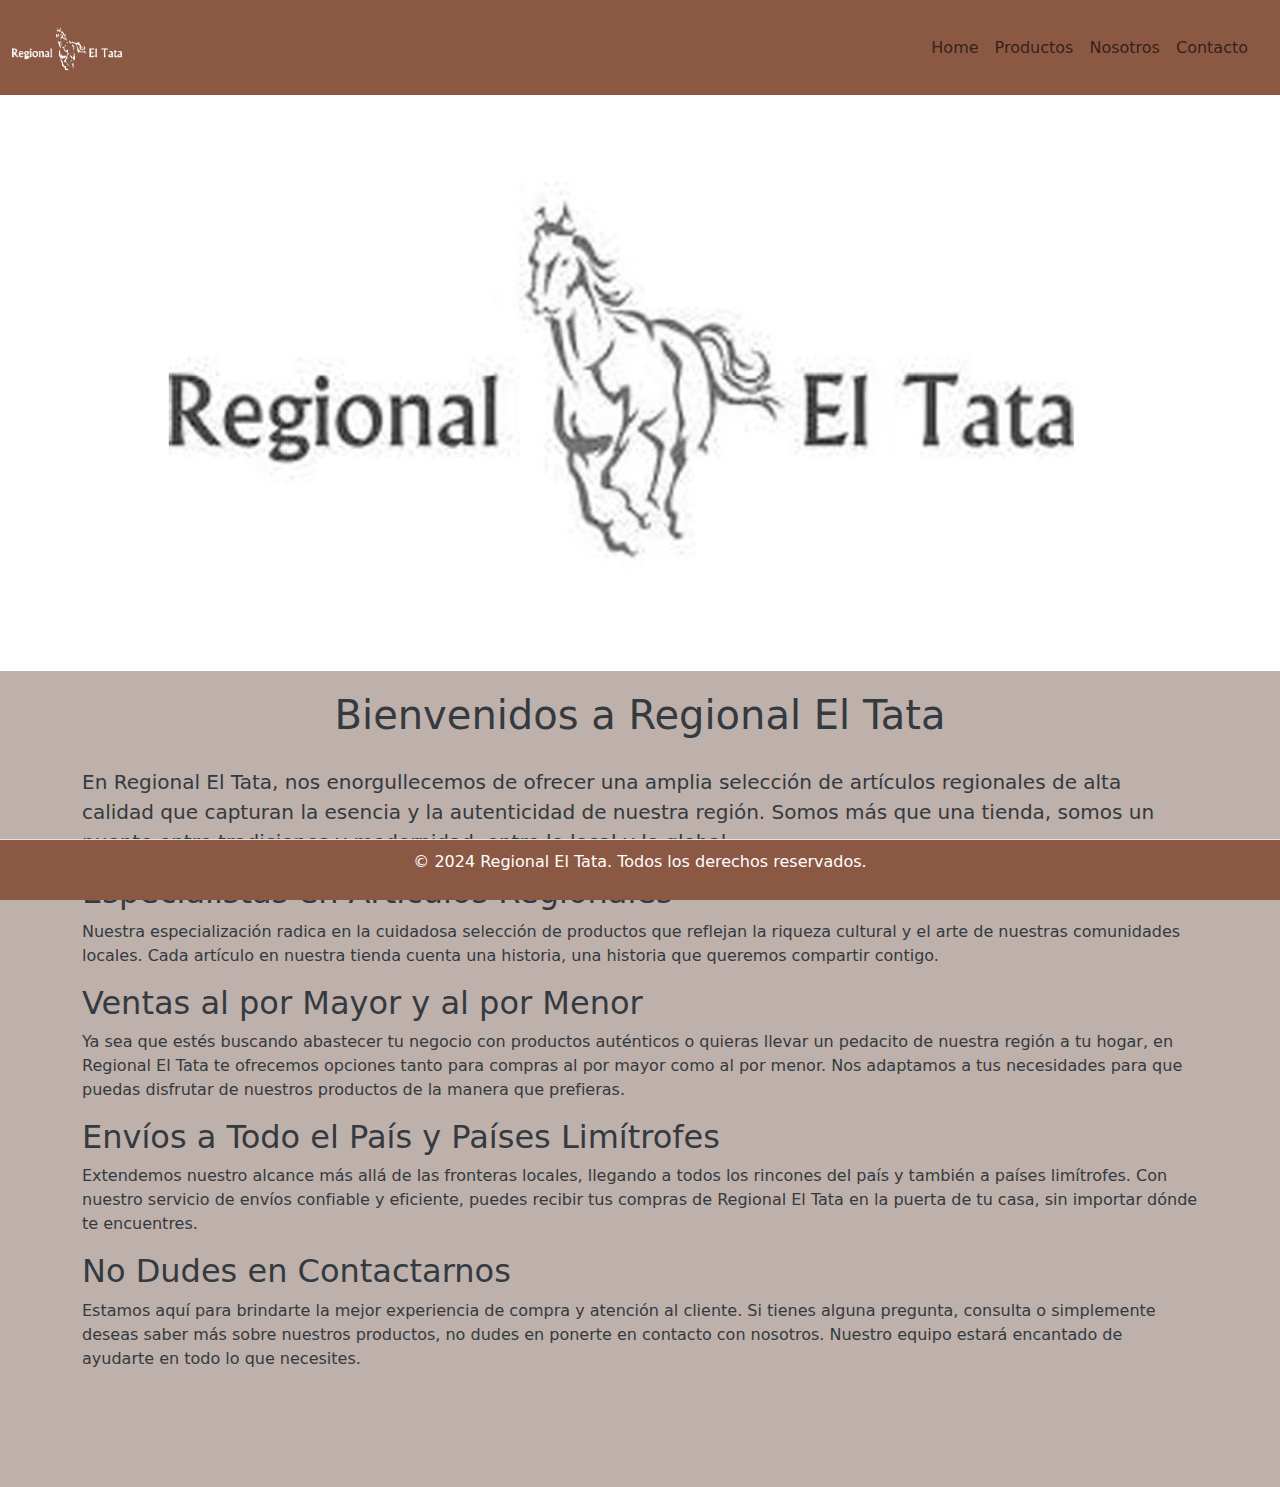
<file: index.html>
<!DOCTYPE html>
<html lang="es">
  <head>
    <meta charset="utf-8" />
    <meta name="viewport" content="width=device-width, initial-scale=1" />
    <meta
      property="og:image"
      content="https://regional-el-tata.netlify.app/src/img/carrusel2.jpg"
    />
    <title>Regional El Tata - Inicio</title>
    <link rel="icon" href="src/img/favicon.ico" type="image/x-icon" />
    <link
      href="https://cdn.jsdelivr.net/npm/bootstrap@5.3.3/dist/css/bootstrap.min.css"
      rel="stylesheet"
      integrity="sha384-QWTKZyjpPEjISv5WaRU9OFeRpok6YctnYmDr5pNlyT2bRjXh0JMhjY6hW+ALEwIH"
      crossorigin="anonymous"
    />
    <link rel="stylesheet" href="style.css" />
  </head>
  <body>
    <nav class="navbar navbar-expand-lg">
      <div class="container-fluid">
        <a class="navbar-brand" href="#">
          <img
            src="src/img/logo.png"
            alt="Logo"
            width="110"
            height="auto"
            class="d-inline-block align-text-top"
          />
        </a>

        <button
          class="navbar-toggler"
          type="button"
          data-bs-toggle="collapse"
          data-bs-target="#navbarNavAltMarkup"
          aria-controls="navbarNavAltMarkup"
          aria-expanded="false"
          aria-label="Toggle navigation"
        >
          <span class="navbar-toggler-icon"></span>
        </button>
        <div class="container">
          <div class="collapse navbar-collapse" id="navbarNavAltMarkup">
            <div class="navbar-nav ms-auto">
              <a class="nav-link" href="index.html">Home</a>
              <a class="nav-link" href="lineadeproductos.html">Productos</a>
              <a class="nav-link" href="nuestraempresa.html">Nosotros</a>
              <a class="nav-link" href="contacto.html">Contacto</a>
            </div>
          </div>
        </div>
      </div>
    </nav>
    <div
      id="carouselExampleAutoplaying"
      class="carousel slide"
      data-bs-ride="carousel"
    >
      <div class="carousel-inner">
        <div class="carousel-item active">
          <img
            src="src/img/carrusel2.jpg"
            class="d-block w-100"
            alt="Logo, primer foto del carrousel"
          />
        </div>
        <div class="carousel-item">
          <img
            src="src/img/carrusel3.jpg"
            class="d-block w-100"
            alt="Foto del local"
          />
        </div>
        <div class="carousel-item">
          <img
            src="src/img/carrusel1.jpg"
            class="d-block w-100"
            alt="Foto del local"
          />
        </div>
      </div>
      <button
        class="carousel-control-prev"
        type="button"
        data-bs-target="#carouselExampleAutoplaying"
        data-bs-slide="prev"
      >
        <span class="carousel-control-prev-icon" aria-hidden="true"></span>
        <span class="visually-hidden">Previous</span>
      </button>
      <button
        class="carousel-control-next"
        type="button"
        data-bs-target="#carouselExampleAutoplaying"
        data-bs-slide="next"
      >
        <span class="carousel-control-next-icon" aria-hidden="true"></span>
        <span class="visually-hidden">Next</span>
      </button>
    </div>
    <div class="container">
      <h1>Bienvenidos a Regional El Tata</h1>
      <p class="lead">
        En Regional El Tata, nos enorgullecemos de ofrecer una amplia selección
        de artículos regionales de alta calidad que capturan la esencia y la
        autenticidad de nuestra región. Somos más que una tienda, somos un
        puente entre tradiciones y modernidad, entre lo local y lo global.
      </p>
      <h2>Especialistas en Artículos Regionales</h2>
      <p>
        Nuestra especialización radica en la cuidadosa selección de productos
        que reflejan la riqueza cultural y el arte de nuestras comunidades
        locales. Cada artículo en nuestra tienda cuenta una historia, una
        historia que queremos compartir contigo.
      </p>
      <h2>Ventas al por Mayor y al por Menor</h2>
      <p>
        Ya sea que estés buscando abastecer tu negocio con productos auténticos
        o quieras llevar un pedacito de nuestra región a tu hogar, en Regional
        El Tata te ofrecemos opciones tanto para compras al por mayor como al
        por menor. Nos adaptamos a tus necesidades para que puedas disfrutar de
        nuestros productos de la manera que prefieras.
      </p>
      <h2>Envíos a Todo el País y Países Limítrofes</h2>
      <p>
        Extendemos nuestro alcance más allá de las fronteras locales, llegando a
        todos los rincones del país y también a países limítrofes. Con nuestro
        servicio de envíos confiable y eficiente, puedes recibir tus compras de
        Regional El Tata en la puerta de tu casa, sin importar dónde te
        encuentres.
      </p>
      <h2>No Dudes en Contactarnos</h2>
      <p>
        Estamos aquí para brindarte la mejor experiencia de compra y atención al
        cliente. Si tienes alguna pregunta, consulta o simplemente deseas saber
        más sobre nuestros productos, no dudes en ponerte en contacto con
        nosotros. Nuestro equipo estará encantado de ayudarte en todo lo que
        necesites.
      </p>
    </div>
    <footer>
      <p>&copy; 2024 Regional El Tata. Todos los derechos reservados.</p>
    </footer>
    <script
      src="https://cdn.jsdelivr.net/npm/bootstrap@5.3.3/dist/js/bootstrap.bundle.min.js"
      integrity="sha384-YvpcrYf0tY3lHB60NNkmXc5s9fDVZLESaAA55NDzOxhy9GkcIdslK1eN7N6jIeHz"
      crossorigin="anonymous"
    ></script>
  </body>
</html>
</file>
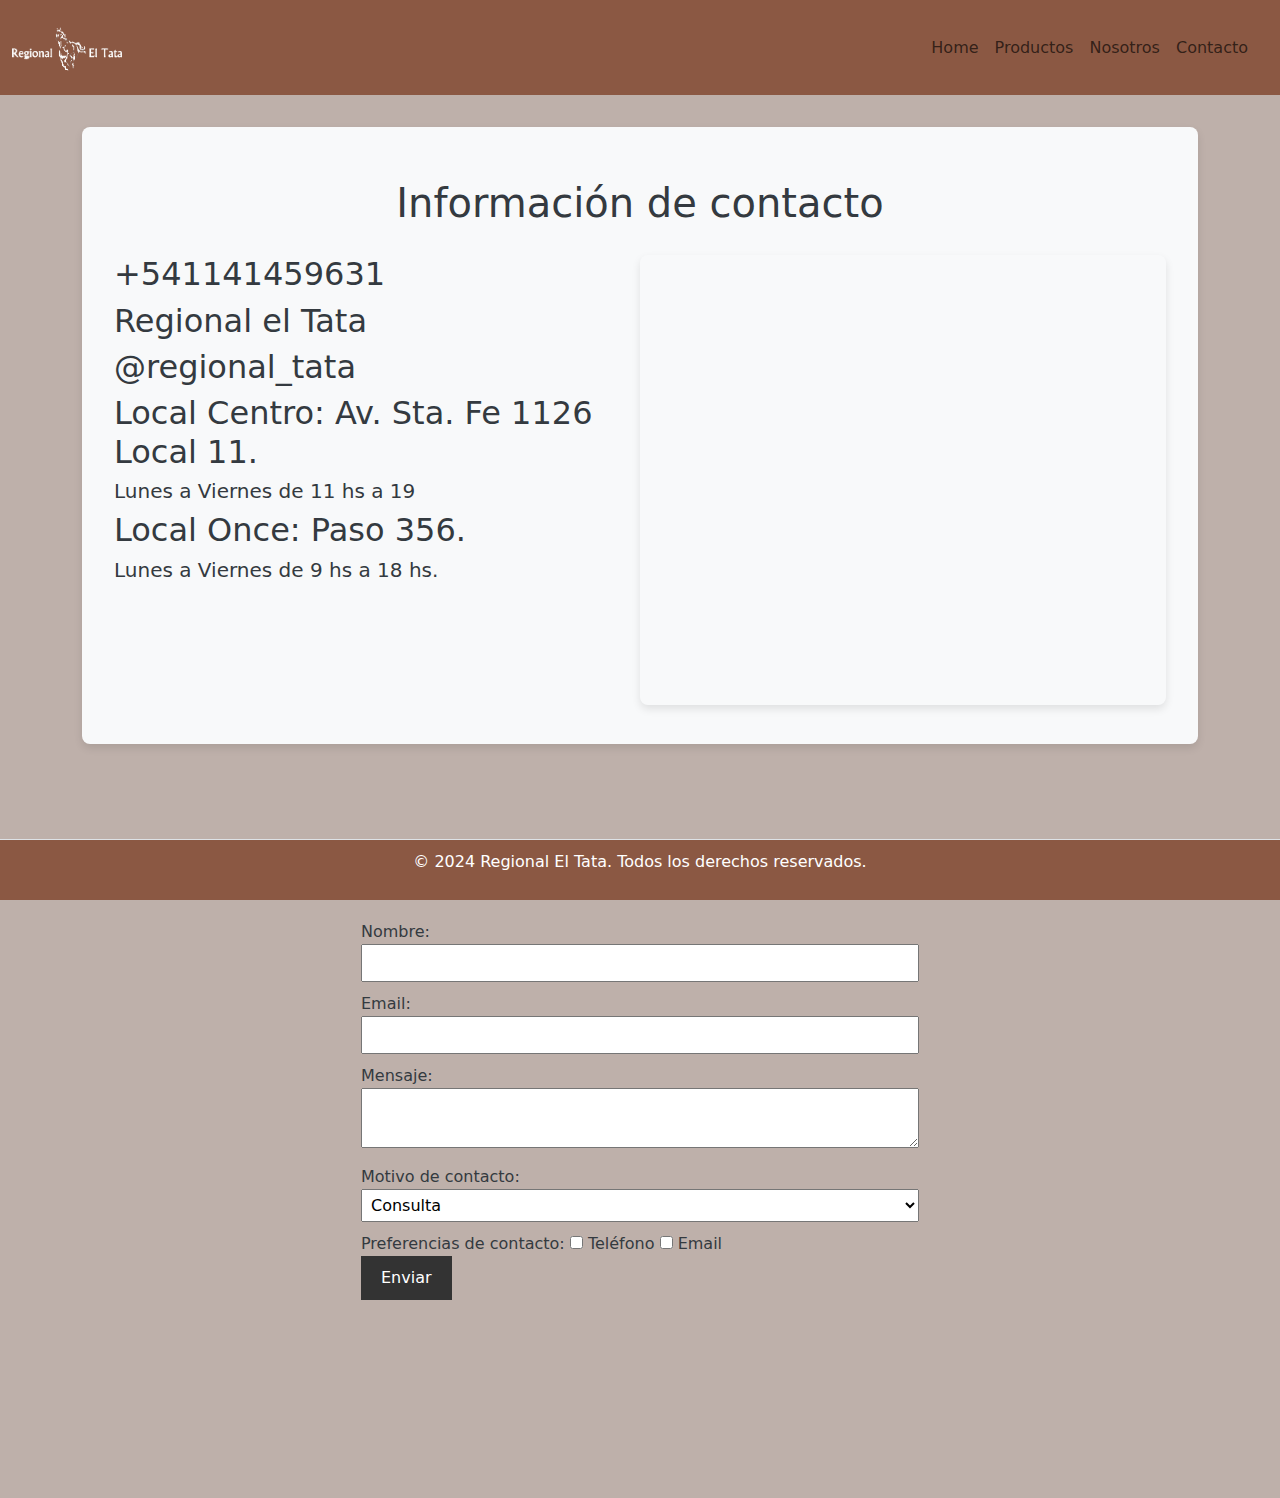
<file: contacto.html>
<!DOCTYPE html>
<html lang="es">
  <head>
    <meta charset="utf-8" />
    <meta name="viewport" content="width=device-width, initial-scale=1" />
    <title>Regional el Tata - Contacto</title>
    <link rel="icon" href="src/img/favicon.ico" type="image/x-icon" />
    <link
      href="https://cdn.jsdelivr.net/npm/bootstrap@5.3.3/dist/css/bootstrap.min.css"
      rel="stylesheet"
      integrity="sha384-QWTKZyjpPEjISv5WaRU9OFeRpok6YctnYmDr5pNlyT2bRjXh0JMhjY6hW+ALEwIH"
      crossorigin="anonymous"
    />
    <link
      rel="stylesheet"
      href="https://cdnjs.cloudflare.com/ajax/libs/font-awesome/6.0.0-beta3/css/all.min.css"
      integrity="sha384-5e2ESR8Ycmos6g3gAKr1Jvwye8sW4U1u/cAKulfVJnkakCcMqhOudbtPnvJ+nbv7"
      crossorigin="anonymous"
    />

    <link rel="stylesheet" href="style.css" />
  </head>
  <body>
    <nav class="navbar navbar-expand-lg">
      <div class="container-fluid">
        <a class="navbar-brand" href="#">
          <img
            src="src/img/logo.png"
            alt="Logo"
            width="110"
            height="auto"
            class="d-inline-block align-text-top"
          />
        </a>

        <button
          class="navbar-toggler"
          type="button"
          data-bs-toggle="collapse"
          data-bs-target="#navbarNavAltMarkup"
          aria-controls="navbarNavAltMarkup"
          aria-expanded="false"
          aria-label="Toggle navigation"
        >
          <span class="navbar-toggler-icon"></span>
        </button>
        <div class="container">
          <div class="collapse navbar-collapse" id="navbarNavAltMarkup">
            <div class="navbar-nav ms-auto">
              <a class="nav-link" href="index.html">Home</a>
              <a class="nav-link" href="lineadeproductos.html">Productos</a>
              <a class="nav-link" href="nuestraempresa.html">Nosotros</a>
              <a class="nav-link" href="contacto.html">Contacto</a>
            </div>
          </div>
        </div>
      </div>
    </nav>
    <div class="container">
      <section id="datos">
        <h1>Información de contacto</h1>
        <div class="contacto-mapa">
          <div class="contacto">
            <div class="columna">
              <h2>
                <a href="https://wa.me/541141459631"
                  ><i class="fab fa-whatsapp"></i
                ></a>
                +541141459631
              </h2>
              <h2>
                <a href="https://www.facebook.com/RegionalElTata/?locale=es_LA">
                  <i class="fab fa-facebook"></i
                ></a>
                Regional el Tata
              </h2>
            </div>
            <div class="columna">
              <h2>
                <a href="https://www.instagram.com/regional_tata/"
                  ><i class="fab fa-instagram"></i
                ></a>
                @regional_tata
              </h2>
              <h2>
                <a
                  href="https://www.google.com/maps?ll=-34.595639,-58.383285&z=16&t=m&hl=es-419&gl=AR&mapclient=embed&q=Av.+Sta.+Fe+1126+C1059ABS+Cdad.+Aut%C3%B3noma+de+Buenos+Aires"
                >
                  <i class="fas fa-map-marker-alt"></i
                ></a>
                Local Centro: Av. Sta. Fe 1126 Local 11.
              </h2>
              <h5>Lunes a Viernes de 11 hs a 19</h5>
              <h2>
                <a
                  href="https://www.google.com/maps/place/Paso+356,+C1031ABH+Cdad.+Aut%C3%B3noma+de+Buenos+Aires/@-34.6054479,-58.4036945,17z/data=!3m1!4b1!4m6!3m5!1s0x95bccaed1099c37f:0x6629d824a9351288!8m2!3d-34.6054479!4d-58.4036945!16s%2Fg%2F11c1zj558g?entry=ttu"
                >
                  <i class="fas fa-map-marker-alt"></i
                ></a>
                Local Once: Paso 356.
              </h2>
              <h5>Lunes a Viernes de 9 hs a 18 hs.</h5>
            </div>
          </div>
          <div class="mapa">
            <iframe
              src="https://www.google.com/maps/embed?pb=!1m18!1m12!1m3!1d3284.3370096775548!2d-58.38586012425999!3d-34.59563867295723!2m3!1f0!2f0!3f0!3m2!1i1024!2i768!4f13.1!3m3!1m2!1s0x95bccb2be7dea4ef%3A0xe84635e828391588!2sAv.%20Sta.%20Fe%201126%2C%20C1059ABS%20Cdad.%20Aut%C3%B3noma%20de%20Buenos%20Aires!5e0!3m2!1ses-419!2sar!4v1716596185442!5m2!1ses-419!2sar"
              width="600"
              height="450"
              style="border: 0"
              allowfullscreen=""
              loading="lazy"
              referrerpolicy="no-referrer-when-downgrade"
            ></iframe>
          </div>
        </div>
      </section>

      <section id="contacto">
        <!-- Formulario de contacto -->
        <br /><br />

        <form id="contact-form">
          <h1>Formulario de contacto</h1>
          <label for="nombre">Nombre:</label>
          <input type="text" id="nombre" name="nombre" required />

          <label for="email">Email:</label>
          <input type="email" id="email" name="email" required />

          <label for="mensaje">Mensaje:</label>
          <textarea id="mensaje" name="mensaje" required></textarea>

          <label for="motivo">Motivo de contacto:</label>
          <select id="motivo" name="motivo">
            <option value="consulta">Consulta</option>
            <option value="sugerencia">Sugerencia</option>
            <option value="reclamo">Reclamo</option>
          </select>

          <label>Preferencias de contacto:</label>
          <input
            type="checkbox"
            id="telefono"
            name="preferencia"
            value="telefono"
          />
          <label for="telefono">Teléfono</label>
          <input type="checkbox" id="email" name="preferencia" value="email" />
          <label for="email">Email</label>
          <br />

          <input type="submit" value="Enviar" id="btnEnviar" />
        </form>
        <br />
      </section>
      <br />
    </div>
    <footer>
      <p>&copy; 2024 Regional El Tata. Todos los derechos reservados.</p>
    </footer>
    <script
      src="https://cdn.jsdelivr.net/npm/bootstrap@5.3.3/dist/js/bootstrap.bundle.min.js"
      integrity="sha384-YvpcrYf0tY3lHB60NNkmXc5s9fDVZLESaAA55NDzOxhy9GkcIdslK1eN7N6jIeHz"
      crossorigin="anonymous"
    ></script>
  </body>
</html>
</file>
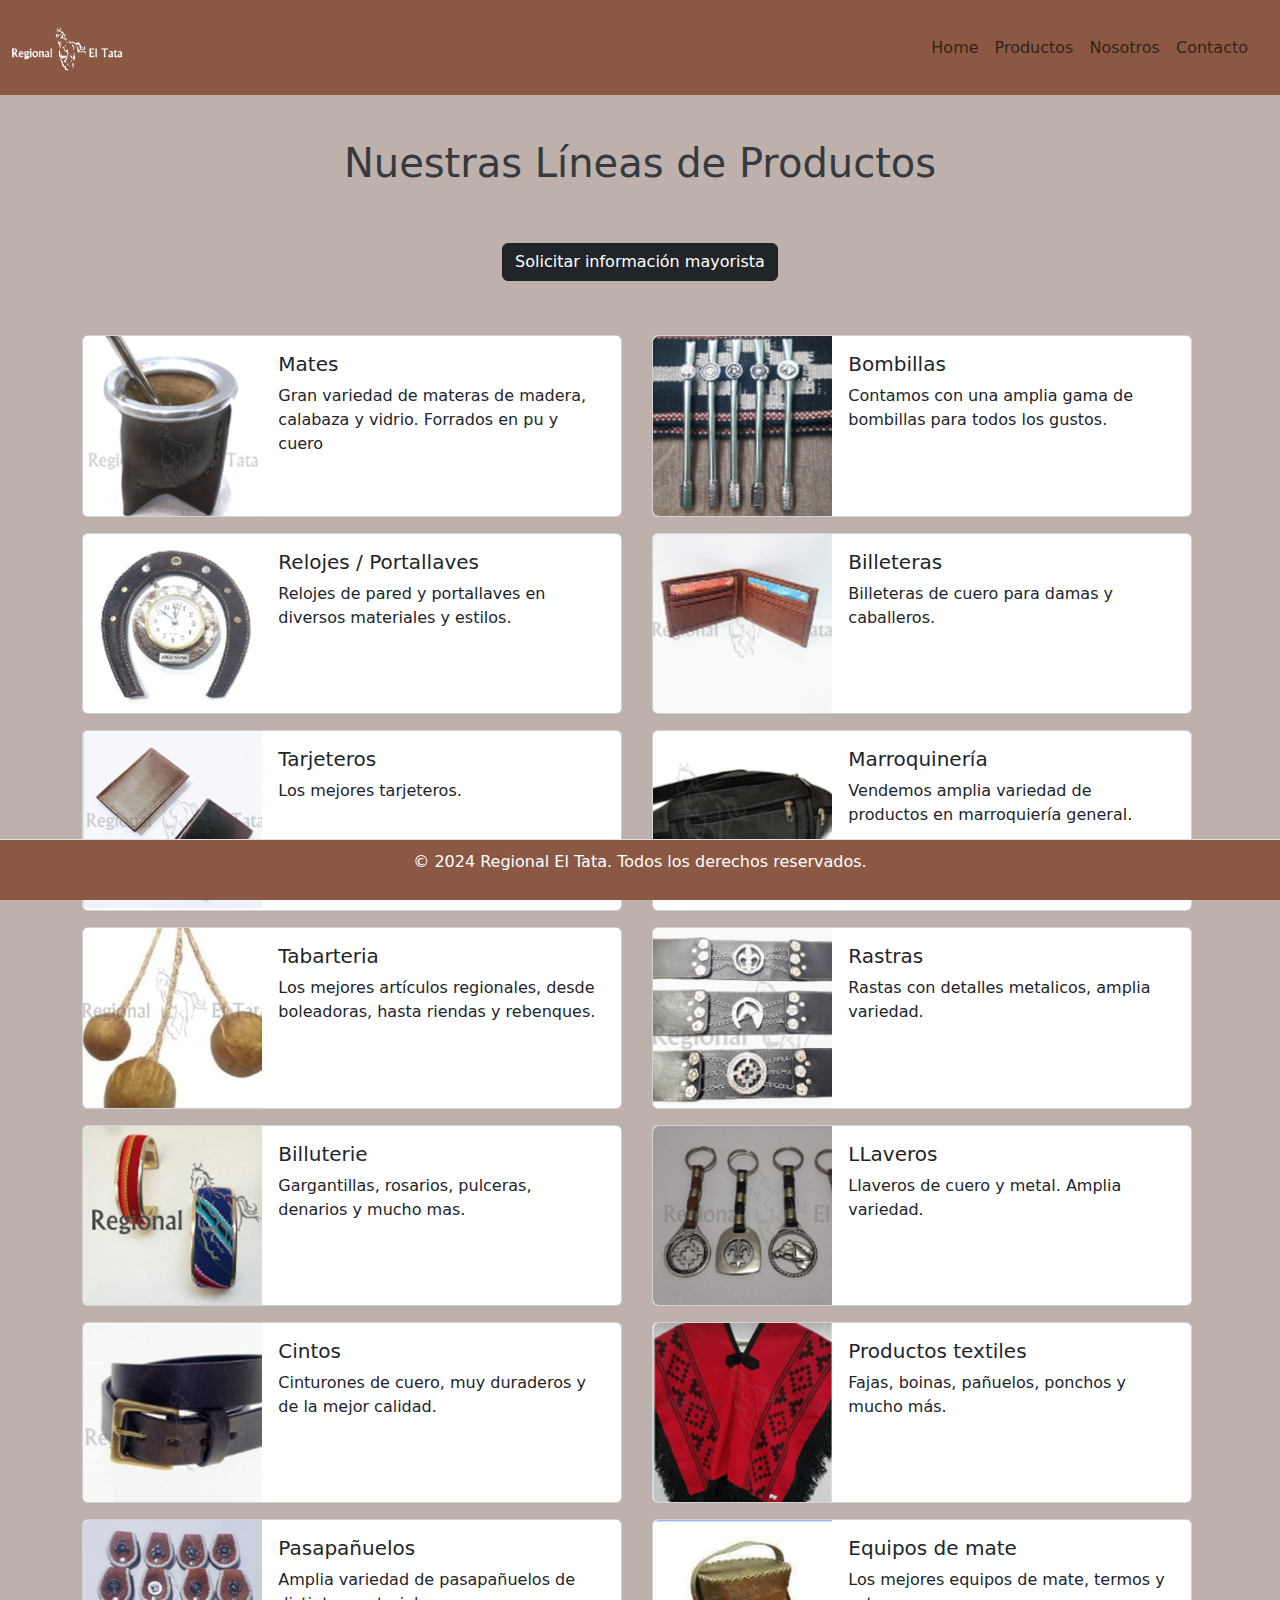
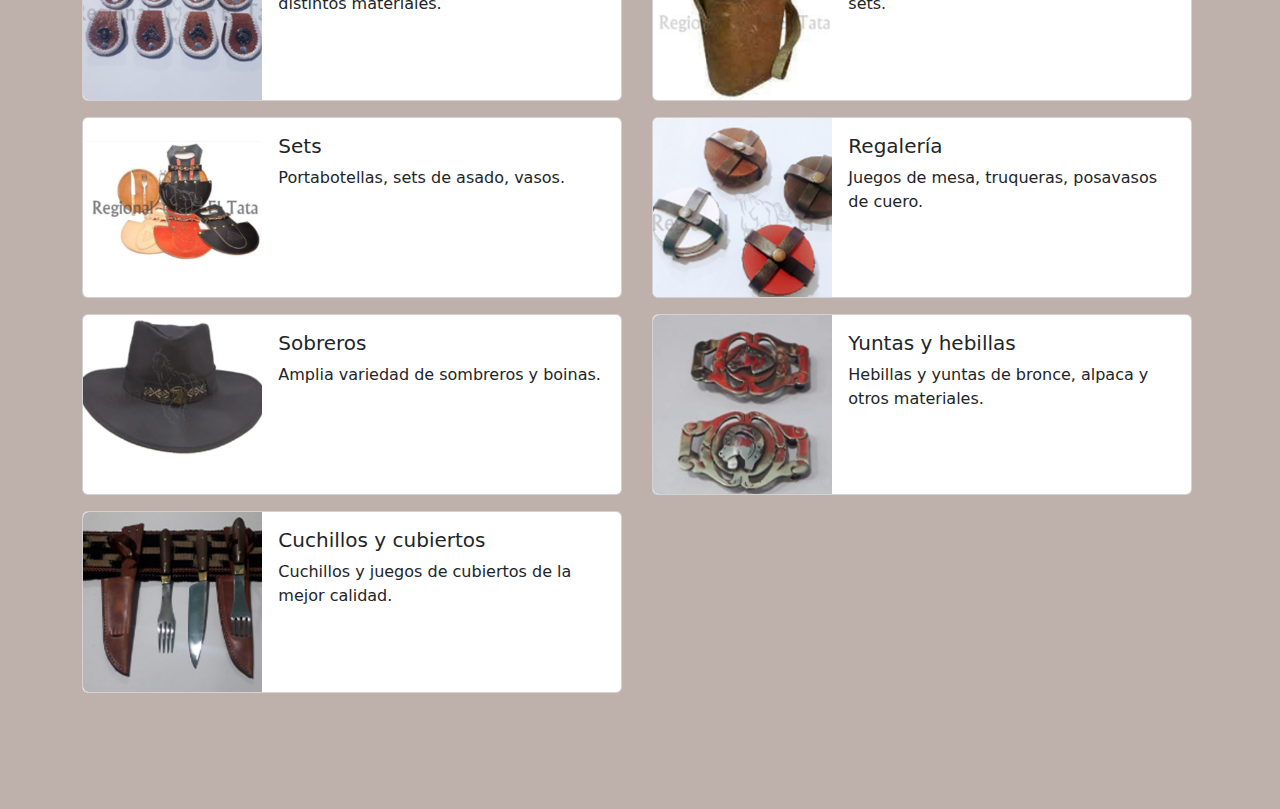
<file: lineadeproductos.html>
<!DOCTYPE html>
<html lang="en">
  <head>
    <meta charset="utf-8" />
    <meta name="viewport" content="width=device-width, initial-scale=1" />
    <title>Regional el Tata - Productos</title>
    <link rel="icon" href="src/img/favicon.ico" type="image/x-icon" />
    <link
      href="https://cdn.jsdelivr.net/npm/bootstrap@5.3.3/dist/css/bootstrap.min.css"
      rel="stylesheet"
      integrity="sha384-QWTKZyjpPEjISv5WaRU9OFeRpok6YctnYmDr5pNlyT2bRjXh0JMhjY6hW+ALEwIH"
      crossorigin="anonymous"
    />
    <link rel="stylesheet" href="style.css" />
  </head>
  <body>
    <nav class="navbar navbar-expand-lg">
      <div class="container-fluid">
        <a class="navbar-brand" href="#">
          <img
            src="src/img/logo.png"
            alt="Logo"
            width="110"
            height="auto"
            class="d-inline-block align-text-top"
          />
        </a>

        <button
          class="navbar-toggler"
          type="button"
          data-bs-toggle="collapse"
          data-bs-target="#navbarNavAltMarkup"
          aria-controls="navbarNavAltMarkup"
          aria-expanded="false"
          aria-label="Toggle navigation"
        >
          <span class="navbar-toggler-icon"></span>
        </button>
        <div class="container">
          <div class="collapse navbar-collapse" id="navbarNavAltMarkup">
            <div class="navbar-nav ms-auto">
              <a class="nav-link" href="index.html">Home</a>
              <a class="nav-link" href="lineadeproductos.html">Productos</a>
              <a class="nav-link" href="nuestraempresa.html">Nosotros</a>
              <a class="nav-link" href="contacto.html">Contacto</a>
            </div>
          </div>
        </div>
      </div>
    </nav>
    <br />
    <h1>Nuestras Líneas de Productos</h1>
    <h1>
      <a href="https://wa.me/541141459631" class="btn btn-dark"
        >Solicitar información mayorista</a
      >
    </h1>

    <br />
    <div class="container">
      <div class="row">
        <div class="col-md-6">
          <div class="card mb-3" style="max-width: 540px">
            <div class="row g-0">
              <div class="col-md-4">
                <img
                  src="src/img/mate.png"
                  class="img-fluid rounded-start"
                  alt="Foto de un mate"
                />
              </div>
              <div class="col-md-8">
                <div class="card-body">
                  <h5 class="card-title">Mates</h5>
                  <p class="card-text">
                    Gran variedad de materas de madera, calabaza y vidrio.
                    Forrados en pu y cuero
                  </p>
                </div>
              </div>
            </div>
          </div>
        </div>
        <div class="col-md-6">
          <div class="card mb-3" style="max-width: 540px">
            <div class="row g-0">
              <div class="col-md-4">
                <img
                  src="src/img/bombillas.png"
                  class="img-fluid rounded-start"
                  alt="Foto de bombillas"
                />
              </div>
              <div class="col-md-8">
                <div class="card-body">
                  <h5 class="card-title">Bombillas</h5>
                  <p class="card-text">
                    Contamos con una amplia gama de bombillas para todos los
                    gustos.
                  </p>
                </div>
              </div>
            </div>
          </div>
        </div>
        <div class="col-md-6">
          <div class="card mb-3" style="max-width: 540px">
            <div class="row g-0">
              <div class="col-md-4">
                <img
                  src="src/img/portallaves.png"
                  class="img-fluid rounded-start"
                  alt="fotos de Relojes"
                />
              </div>
              <div class="col-md-8">
                <div class="card-body">
                  <h5 class="card-title">Relojes / Portallaves</h5>
                  <p class="card-text">
                    Relojes de pared y portallaves en diversos materiales y
                    estilos.
                  </p>
                </div>
              </div>
            </div>
          </div>
        </div>

        <div class="col-md-6">
          <div class="card mb-3" style="max-width: 540px">
            <div class="row g-0">
              <div class="col-md-4">
                <img
                  src="src/img/billetera.png"
                  class="img-fluid rounded-start"
                  alt="foto de billetera"
                />
              </div>
              <div class="col-md-8">
                <div class="card-body">
                  <h5 class="card-title">Billeteras</h5>
                  <p class="card-text">
                    Billeteras de cuero para damas y caballeros.
                  </p>
                </div>
              </div>
            </div>
          </div>
        </div>
        <div class="col-md-6">
          <div class="card mb-3" style="max-width: 540px">
            <div class="row g-0">
              <div class="col-md-4">
                <img
                  src="src/img/tarjeteros.png"
                  class="img-fluid rounded-start"
                  alt="foto de tarjeteros"
                />
              </div>
              <div class="col-md-8">
                <div class="card-body">
                  <h5 class="card-title">Tarjeteros</h5>
                  <p class="card-text">Los mejores tarjeteros.</p>
                </div>
              </div>
            </div>
          </div>
        </div>
        <div class="col-md-6">
          <div class="card mb-3" style="max-width: 540px">
            <div class="row g-0">
              <div class="col-md-4">
                <img
                  src="src/img/marroquineria.png"
                  class="img-fluid rounded-start"
                  alt="foto de una riñonera"
                />
              </div>

              <div class="col-md-8">
                <div class="card-body">
                  <h5 class="card-title">Marroquinería</h5>
                  <p class="card-text">
                    Vendemos amplia variedad de productos en marroquiería
                    general.
                  </p>
                </div>
              </div>
            </div>
          </div>
        </div>
        <div class="col-md-6">
          <div class="card mb-3" style="max-width: 540px">
            <div class="row g-0">
              <div class="col-md-4">
                <img
                  src="src/img/tabarteria.png"
                  class="img-fluid rounded-start"
                  alt="foto de unas boleadoras"
                />
              </div>
              <div class="col-md-8">
                <div class="card-body">
                  <h5 class="card-title">Tabarteria</h5>
                  <p class="card-text">
                    Los mejores artículos regionales, desde boleadoras, hasta
                    riendas y rebenques.
                  </p>
                </div>
              </div>
            </div>
          </div>
        </div>
        <div class="col-md-6">
          <div class="card mb-3" style="max-width: 540px">
            <div class="row g-0">
              <div class="col-md-4">
                <img
                  src="src/img/rastas.png"
                  class="img-fluid rounded-start"
                  alt="foto de unas rastas"
                />
              </div>
              <div class="col-md-8">
                <div class="card-body">
                  <h5 class="card-title">Rastras</h5>
                  <p class="card-text">
                    Rastas con detalles metalicos, amplia variedad.
                  </p>
                </div>
              </div>
            </div>
          </div>
        </div>
        <div class="col-md-6">
          <div class="card mb-3" style="max-width: 540px">
            <div class="row g-0">
              <div class="col-md-4">
                <img
                  src="src/img/bejeou.png"
                  class="img-fluid rounded-start"
                  alt="foto de unas pulceras"
                />
              </div>
              <div class="col-md-8">
                <div class="card-body">
                  <h5 class="card-title">Billuterie</h5>
                  <p class="card-text">
                    Gargantillas, rosarios, pulceras, denarios y mucho mas.
                  </p>
                </div>
              </div>
            </div>
          </div>
        </div>
        <div class="col-md-6">
          <div class="card mb-3" style="max-width: 540px">
            <div class="row g-0">
              <div class="col-md-4">
                <img
                  src="src/img/llaveros.png"
                  class="img-fluid rounded-start"
                  alt="foto de unos llaveros"
                />
              </div>
              <div class="col-md-8">
                <div class="card-body">
                  <h5 class="card-title">LLaveros</h5>
                  <p class="card-text">
                    Llaveros de cuero y metal. Amplia variedad.
                  </p>
                </div>
              </div>
            </div>
          </div>
        </div>
        <div class="col-md-6">
          <div class="card mb-3" style="max-width: 540px">
            <div class="row g-0">
              <div class="col-md-4">
                <img
                  src="src/img/cintos.png"
                  class="img-fluid rounded-start"
                  alt="fotos de un cinturón"
                />
              </div>
              <div class="col-md-8">
                <div class="card-body">
                  <h5 class="card-title">Cintos</h5>
                  <p class="card-text">
                    Cinturones de cuero, muy duraderos y de la mejor calidad.
                  </p>
                </div>
              </div>
            </div>
          </div>
        </div>
        <div class="col-md-6">
          <div class="card mb-3" style="max-width: 540px">
            <div class="row g-0">
              <div class="col-md-4">
                <img
                  src="src/img/poncho.png"
                  class="img-fluid rounded-start"
                  alt="foto de un poncho rojo"
                />
              </div>
              <div class="col-md-8">
                <div class="card-body">
                  <h5 class="card-title">Productos textiles</h5>
                  <p class="card-text">
                    Fajas, boinas, pañuelos, ponchos y mucho más.
                  </p>
                </div>
              </div>
            </div>
          </div>
        </div>
        <div class="col-md-6">
          <div class="card mb-3" style="max-width: 540px">
            <div class="row g-0">
              <div class="col-md-4">
                <img
                  src="src/img/pasapañuelos.png"
                  class="img-fluid rounded-start"
                  alt="foto de un pasapañuelos"
                />
              </div>
              <div class="col-md-8">
                <div class="card-body">
                  <h5 class="card-title">Pasapañuelos</h5>
                  <p class="card-text">
                    Amplia variedad de pasapañuelos de distintos materiales.
                  </p>
                </div>
              </div>
            </div>
          </div>
        </div>
        <div class="col-md-6">
          <div class="card mb-3" style="max-width: 540px">
            <div class="row g-0">
              <div class="col-md-4">
                <img
                  src="src/img/matera.png"
                  class="img-fluid rounded-start"
                  alt="foto de una matera"
                />
              </div>
              <div class="col-md-8">
                <div class="card-body">
                  <h5 class="card-title">Equipos de mate</h5>
                  <p class="card-text">
                    Los mejores equipos de mate, termos y sets.
                  </p>
                </div>
              </div>
            </div>
          </div>
        </div>
        <div class="col-md-6">
          <div class="card mb-3" style="max-width: 540px">
            <div class="row g-0">
              <div class="col-md-4">
                <img
                  src="src/img/sets.png"
                  class="img-fluid rounded-start"
                  alt="foto de un set de asado"
                />
              </div>
              <div class="col-md-8">
                <div class="card-body">
                  <h5 class="card-title">Sets</h5>
                  <p class="card-text">Portabotellas, sets de asado, vasos.</p>
                </div>
              </div>
            </div>
          </div>
        </div>
        <div class="col-md-6">
          <div class="card mb-3" style="max-width: 540px">
            <div class="row g-0">
              <div class="col-md-4">
                <img
                  src="src/img/regaleria.png"
                  class="img-fluid rounded-start"
                  alt="foto de unos posavasos"
                />
              </div>
              <div class="col-md-8">
                <div class="card-body">
                  <h5 class="card-title">Regalería</h5>
                  <p class="card-text">
                    Juegos de mesa, truqueras, posavasos de cuero.
                  </p>
                </div>
              </div>
            </div>
          </div>
        </div>
        <div class="col-md-6">
          <div class="card mb-3" style="max-width: 540px">
            <div class="row g-0">
              <div class="col-md-4">
                <img
                  src="src/img/sobreros.png"
                  class="img-fluid rounded-start"
                  alt="foto de un sombreros"
                />
              </div>
              <div class="col-md-8">
                <div class="card-body">
                  <h5 class="card-title">Sobreros</h5>
                  <p class="card-text">
                    Amplia variedad de sombreros y boinas.
                  </p>
                </div>
              </div>
            </div>
          </div>
        </div>
        <div class="col-md-6">
          <div class="card mb-3" style="max-width: 540px">
            <div class="row g-0">
              <div class="col-md-4">
                <img
                  src="src/img/hebillas.png"
                  class="img-fluid rounded-start"
                  alt="foto de unas hebillas"
                />
              </div>
              <div class="col-md-8">
                <div class="card-body">
                  <h5 class="card-title">Yuntas y hebillas</h5>
                  <p class="card-text">
                    Hebillas y yuntas de bronce, alpaca y otros materiales.
                  </p>
                </div>
              </div>
            </div>
          </div>
        </div>
        <div class="col-md-6">
          <div class="card mb-3" style="max-width: 540px">
            <div class="row g-0">
              <div class="col-md-4">
                <img
                  src="src/img/cubiertos.png"
                  class="img-fluid rounded-start"
                  alt="foto de unas hebillas"
                />
              </div>
              <div class="col-md-8">
                <div class="card-body">
                  <h5 class="card-title">Cuchillos y cubiertos</h5>
                  <p class="card-text">
                    Cuchillos y juegos de cubiertos de la mejor calidad.
                  </p>
                </div>
              </div>
            </div>
          </div>
        </div>
      </div>
    </div>

    <footer>
      <p>&copy; 2024 Regional El Tata. Todos los derechos reservados.</p>
    </footer>

    <script
      src="https://cdn.jsdelivr.net/npm/bootstrap@5.3.3/dist/js/bootstrap.bundle.min.js"
      integrity="sha384-YvpcrYf0tY3lHB60NNkmXc5s9fDVZLESaAA55NDzOxhy9GkcIdslK1eN7N6jIeHz"
      crossorigin="anonymous"
    ></script>
  </body>
</html>
</file>
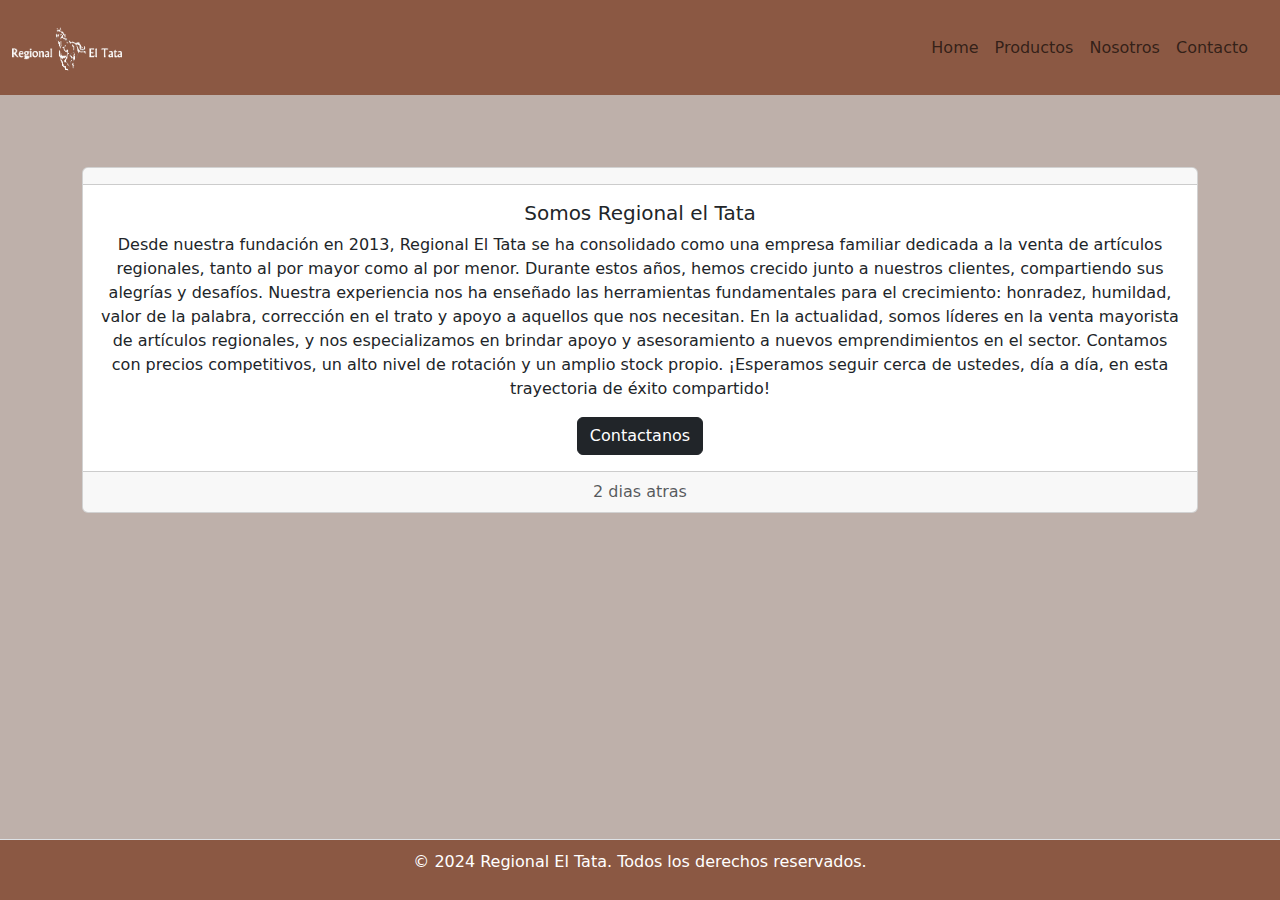
<file: nuestraempresa.html>
<!DOCTYPE html>
<html lang="en">
  <head>
    <meta charset="utf-8" />
    <meta name="viewport" content="width=device-width, initial-scale=1" />
    <title>Regional el Tata - Nuestra empresa</title>
    <link rel="icon" href="src/img/favicon.ico" type="image/x-icon" />
    <link
      href="https://cdn.jsdelivr.net/npm/bootstrap@5.3.3/dist/css/bootstrap.min.css"
      rel="stylesheet"
      integrity="sha384-QWTKZyjpPEjISv5WaRU9OFeRpok6YctnYmDr5pNlyT2bRjXh0JMhjY6hW+ALEwIH"
      crossorigin="anonymous"
    />
    <link rel="stylesheet" href="style.css" />
  </head>
  <body>
    <nav class="navbar navbar-expand-lg">
      <div class="container-fluid">
        <a class="navbar-brand" href="#">
          <img
            src="src/img/logo.png"
            alt="Logo"
            width="110"
            height="auto"
            class="d-inline-block align-text-top"
          />
        </a>

        <button
          class="navbar-toggler"
          type="button"
          data-bs-toggle="collapse"
          data-bs-target="#navbarNavAltMarkup"
          aria-controls="navbarNavAltMarkup"
          aria-expanded="false"
          aria-label="Toggle navigation"
        >
          <span class="navbar-toggler-icon"></span>
        </button>
        <div class="container">
          <div class="collapse navbar-collapse" id="navbarNavAltMarkup">
            <div class="navbar-nav ms-auto">
              <a class="nav-link" href="index.html">Home</a>
              <a class="nav-link" href="lineadeproductos.html">Productos</a>
              <a class="nav-link" href="nuestraempresa.html">Nosotros</a>
              <a class="nav-link" href="contacto.html">Contacto</a>
            </div>
          </div>
        </div>
      </div>
    </nav>
    <br />
    <br /><br />
    <div class="container">
      <div class="card text-center">
        <div class="card-header"></div>
        <div class="card-body">
          <h5 class="card-title">Somos Regional el Tata</h5>
          <p class="card-text">
            Desde nuestra fundación en 2013, Regional El Tata se ha consolidado
            como una empresa familiar dedicada a la venta de artículos
            regionales, tanto al por mayor como al por menor. Durante estos
            años, hemos crecido junto a nuestros clientes, compartiendo sus
            alegrías y desafíos. Nuestra experiencia nos ha enseñado las
            herramientas fundamentales para el crecimiento: honradez, humildad,
            valor de la palabra, corrección en el trato y apoyo a aquellos que
            nos necesitan. En la actualidad, somos líderes en la venta mayorista
            de artículos regionales, y nos especializamos en brindar apoyo y
            asesoramiento a nuevos emprendimientos en el sector. Contamos con
            precios competitivos, un alto nivel de rotación y un amplio stock
            propio. ¡Esperamos seguir cerca de ustedes, día a día, en esta
            trayectoria de éxito compartido!
          </p>
          <a href="https://wa.me/541141459631" class="btn btn-dark"
            >Contactanos</a
          >
        </div>
        <div class="card-footer text-body-secondary">2 dias atras</div>
      </div>
    </div>

    <footer>
      <p>&copy; 2024 Regional El Tata. Todos los derechos reservados.</p>
    </footer>
    <script
      src="https://cdn.jsdelivr.net/npm/bootstrap@5.3.3/dist/js/bootstrap.bundle.min.js"
      integrity="sha384-YvpcrYf0tY3lHB60NNkmXc5s9fDVZLESaAA55NDzOxhy9GkcIdslK1eN7N6jIeHz"
      crossorigin="anonymous"
    ></script>
  </body>
</html>
</file>
<file: style.css>
/* Estilos del formulario de contacto */
form {
  width: 50%;
  margin: 0 auto;
  margin-bottom: 50px; /* Agrega espacio al final del formulario para evitar que el footer lo tape */
}

input[type="text"],
input[type="email"],
textarea,
select {
  width: 100%;
  margin-bottom: 10px;
  padding: 5px;
}

input[type="submit"] {
  background-color: #333;
  color: #fff;
  border: none;
  padding: 10px 20px;
  cursor: pointer;
}

input[type="submit"]:hover {
  background-color: #555;
}

footer {
  padding: 20px; /* Espaciado interno */
  border-top: 1px solid #dee2e6; /* Borde superior */
  position: fixed; /* Fijo en la parte inferior */
  width: 100%; /* Ancho completo */
  bottom: 0; /* Posición en la parte inferior */
  z-index: 999; /* Asegura que el footer esté encima de otros elementos */
  background-color: #8b5843;
  color: white;
  text-align: center;
  padding: 10px;
}

#datos {
  background-color: #f8f9fa;
  padding: 2rem;
  border-radius: 8px;
  box-shadow: 0 4px 8px rgba(0, 0, 0, 0.1);
  margin: 2rem 0;
}
#datos p {
  margin-bottom: 1rem;
  font-size: 2rem;
  width: 100%;
}
#datos iframe {
  border-radius: 8px;
  box-shadow: 0 4px 8px rgba(0, 0, 0, 0.1);
  width: 100%;
  height: 10 rem;
}

body {
  padding-bottom: 100px; /* Ajusta esta altura según el tamaño de tu footer */
}

/* style.css */
.nav-link:hover {
  color: white; /* Cambia el color al pasar el cursor por encima */
}

body {
  background-color: #beb0aa;
  color: #343a40;
}

.navbar {
  background-color: #8b5843;
}

h1 {
  padding: 20px;
  text-align: center;
}

.contacto-mapa {
  display: flex;
  flex-direction: column;
}

.contacto,
.mapa {
  width: 100%;
}

/* Media query para pantallas grandes */
@media screen and (min-width: 768px) {
  .contacto-mapa {
    flex-direction: row;
  }

  .contacto {
    width: 50%;
  }

  .mapa {
    width: 50%;
  }
}

@media screen and (min-width: 768px) {
  .contacto-mapa {
    flex-direction: row;
  }

  .contacto {
    width: 50%;
  }

  .mapa {
    width: 50%;
  }
}
</file>
